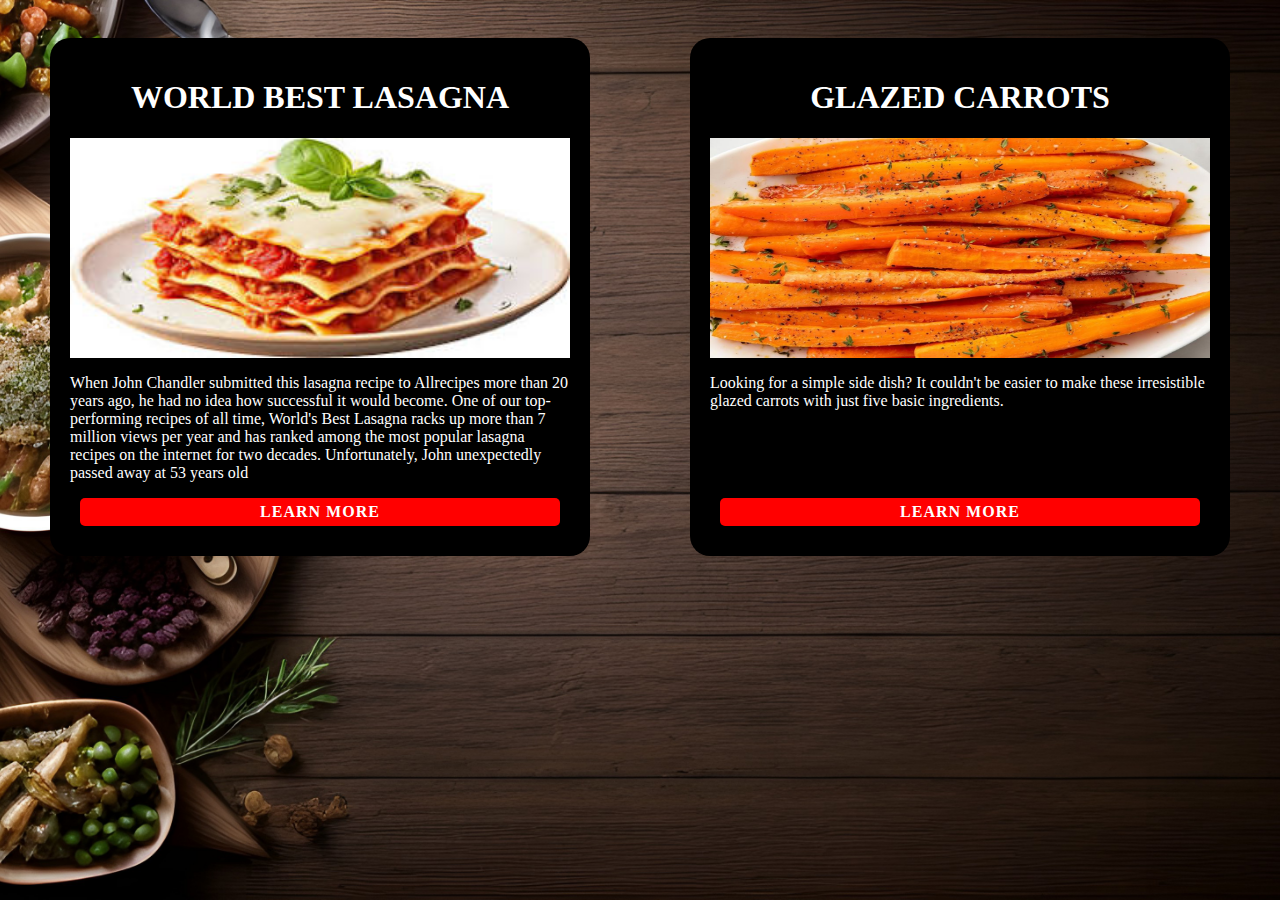
<file: index.html>
<!DOCTYPE html>

<html lang="en">

<head>
    <title>First Website Project</title>
    <meta charset="UTF-8">
    <link rel="stylesheet" href="style.css">
</head>

<body>
    
    
    <div class="flex-container">
        
        <div class="flex">

            <div class="card">
                <h1>World best lasagna</h1>
                <img src="images/lasagna.jpeg">
                <p>When John Chandler submitted this lasagna recipe to Allrecipes more than 20 years ago, he had no idea how successful it would become. One of our top-performing recipes of all time, World's Best Lasagna racks up more than 7 million views per year and has ranked among the most popular lasagna recipes on the internet for two decades. Unfortunately, John unexpectedly passed away at 53 years old</p>
                <a href="./recipes/lasagna.html" class="btn">Learn more</a>
            </div>    

            <div class="card">
                <h1>Glazed carrots</h1>
                <img src="images/glazedcarrots.jpg">
                <p>Looking for a simple side dish? It couldn't be easier to make these irresistible glazed carrots with just five basic ingredients.</p>
                <a href="./recipes/glazed-carrots.html" class="btn">Learn more</a>
            </div>

        </div>
    </div>


</body>



</html>
</file>
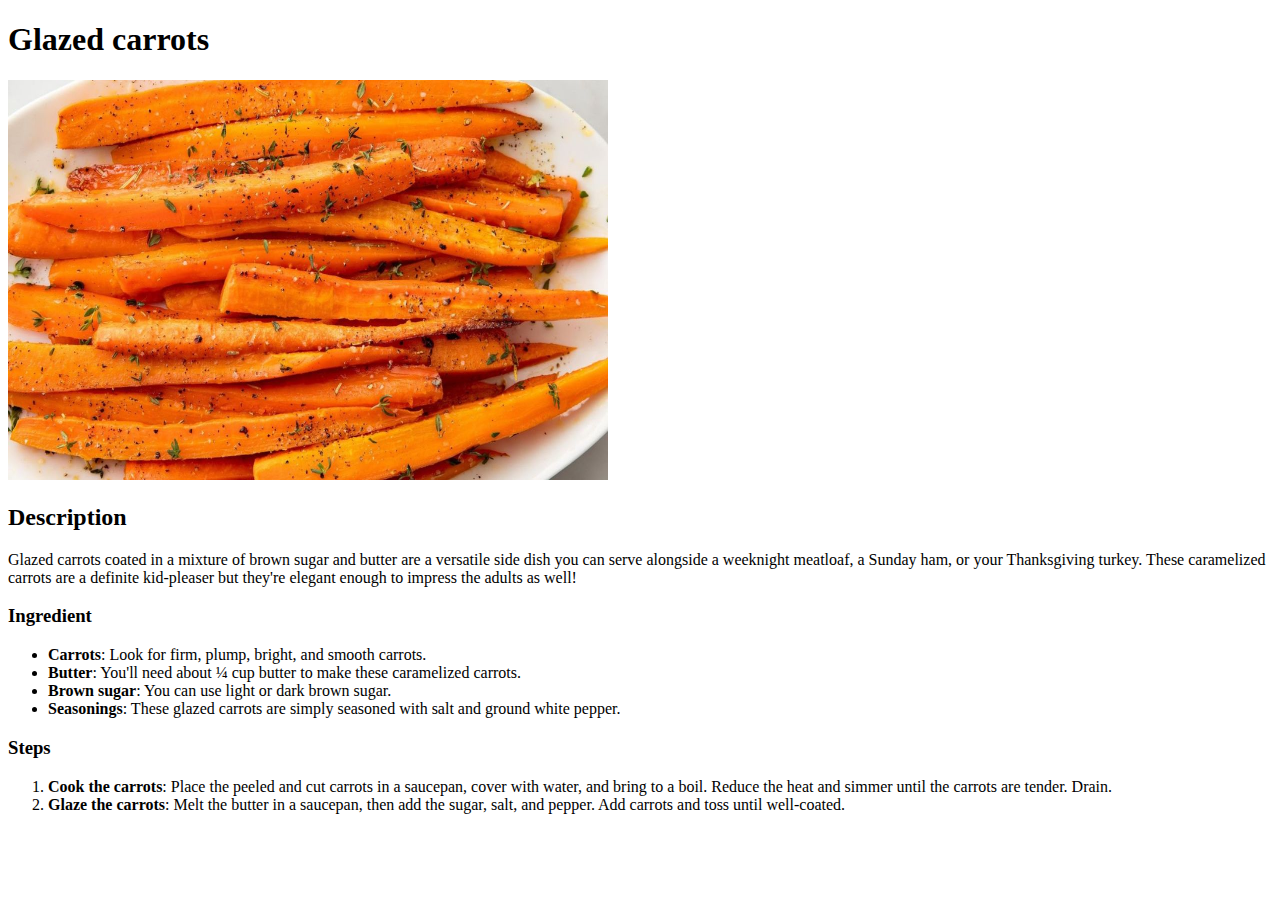
<file: recipes/glazed-carrots.html>
<!DOCTYPE html>
<html lang="en">
<head>
    <meta charset="UTF-8">
    <title>Glazed carrots</title>
</head>
<body>
    
    <h1>Glazed carrots</h1>

    <img src="../images/glazedcarrots.jpg" height="400" width="600"> 
    
    <h2>Description</h2>
    
    <p>Glazed carrots coated in a mixture of brown sugar and butter are a versatile side dish you can serve alongside a weeknight meatloaf, a Sunday ham, or your Thanksgiving turkey. These caramelized carrots are a definite kid-pleaser but they're elegant enough to impress the adults as well!</p>
    
    <h3>Ingredient</h3>
    
    <ul>
        <li><strong>Carrots</strong>: Look for firm, plump, bright, and smooth carrots.</li>
        <li><strong>Butter</strong>: You'll need about ¼ cup butter to make these caramelized carrots.</li>
        <li><strong>Brown sugar</strong>: You can use light or dark brown sugar.</li>
        <li><strong>Seasonings</strong>: These glazed carrots are simply seasoned with salt and ground white pepper.</li>
    </ul>   
    
    <h3>Steps</h3>
    
    <ol>
        <li><strong>Cook the carrots</strong>: Place the peeled and cut carrots in a saucepan, cover with water, and bring to a boil. Reduce the heat and simmer until the carrots are tender. Drain.</li>
        <li><strong>Glaze the carrots</strong>: Melt the butter in a saucepan, then add the sugar, salt, and pepper. Add carrots and toss until well-coated.</li>

    </ol>





</body>
</html>
</file>
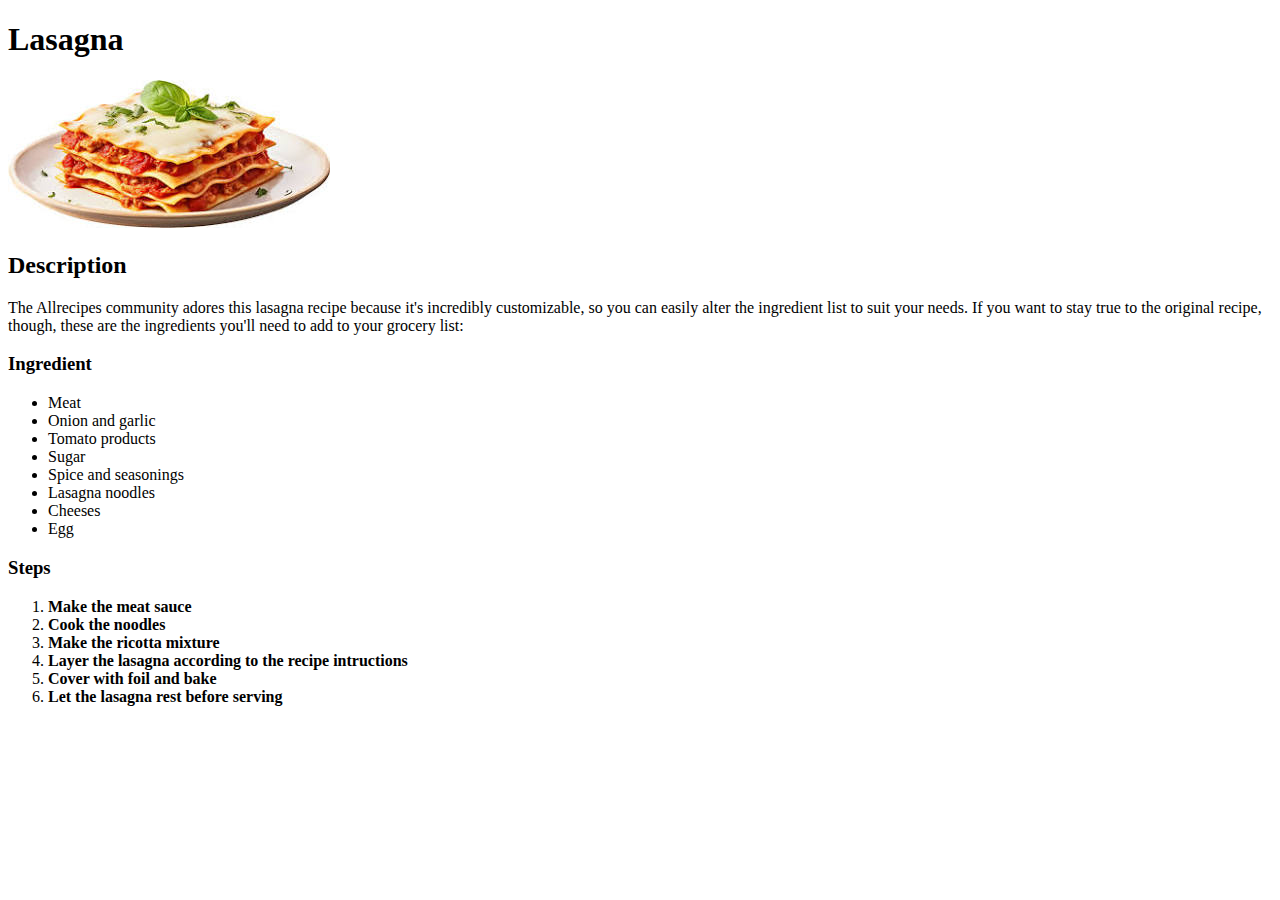
<file: recipes/lasagna.html>
<!DOCTYPE html>

<html lang="en">

<head>
    <title>Lasagna</title>
    <meta charset="UTF-8">
</head>

<body>

<h1>Lasagna</h1>

<img src="../images/lasagna.jpeg"> 

<h2>Description</h2>

<p>The Allrecipes community adores this lasagna recipe because it's incredibly customizable, so you can easily alter the ingredient list to suit your needs. If you want to stay true to the original recipe, though, these are the ingredients you'll need to add to your grocery list:</p>

<h3>Ingredient</h3>

<ul>
    <li>Meat</li>
    <li>Onion and garlic</li>
    <li>Tomato products</li>
    <li>Sugar</li>
    <li>Spice and seasonings</li>
    <li>Lasagna noodles</li>
    <li>Cheeses</li>
    <li>Egg</li>
</ul>   

<h3>Steps</h3>

<ol>
    <li><strong>Make the meat sauce</strong></li>
    <li><strong>Cook the noodles</strong></li>
    <li><strong>Make the ricotta mixture</strong></li>
    <li><strong>Layer the lasagna according to the recipe intructions</strong></li>
    <li><strong>Cover with foil and bake</strong></li>
    <li><strong>Let the lasagna rest before serving</strong></li>
</ol>




</body>



</html>
</file>
<file: style.css>
body {
    background-image: url(images/background.jpg);
    background-position: center;
    background-attachment: fixed;
    background-size: cover;
    display: flex;
    justify-content: center;
    color: white;
    
}

.flex-container {
    padding: 30px;
    display: flex;
}

.flex {
    display: flex;
    flex-wrap: wrap;
    gap: 100px;
}

.card {
    background-color: black;
    padding: 20px;
    border-radius: 20px;
    display: flex;
    flex-direction: column;
}

.card h1 {
    color: white;
    text-transform: uppercase;
    text-align: center;
}

.card p {
    width: 500px;
}

img {
    max-width: 500px;
    max-height: 220px;
}

.btn {
    display: inline-block;
    background-color: red;
    text-decoration: none;
    color: white;
    font-weight: 600;
    font-size: medium;
    text-transform: uppercase;
    text-align: center;
    padding: 5px;
    letter-spacing: 1px;
    border-radius: 5px;
    margin: 10px;
    margin-top: auto;
}
</file>
